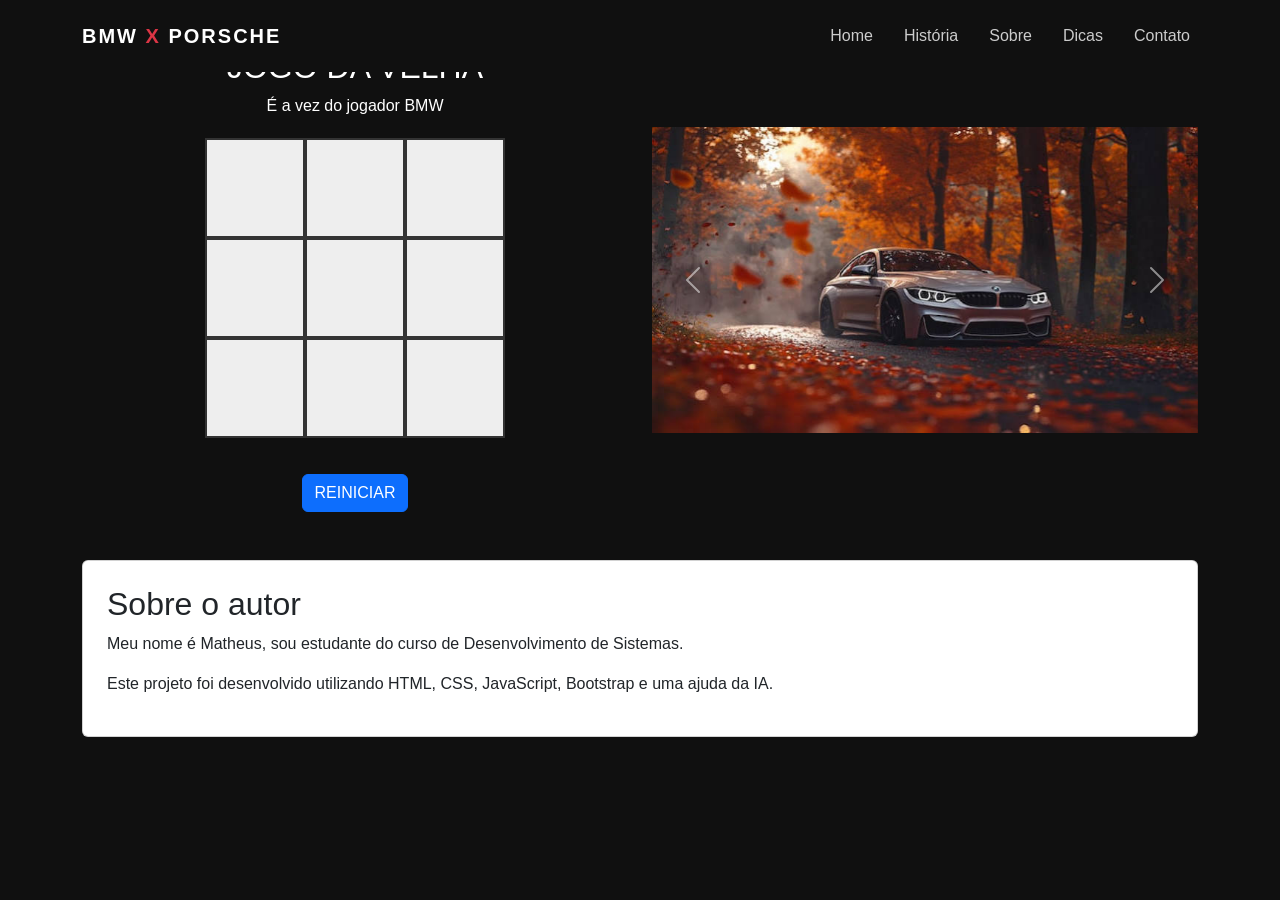
<file: jogo_velha/jogo_da_velha/index.html>
<!DOCTYPE html>
<html lang="pt-br">

<head>
    <meta charset="UTF-8">
    <meta name="viewport" content="width=device-width, initial-scale=1.0, shrink-to-fit=no">
    <meta name="author" content="Matheus Nakashima">
    <title>Jogo da velha com Bootstrap</title>

    <!-- Fonte do projeto -> Nosifer  -->
    <link rel="preconnect" href="https://fonts.googleapis.com">
    <link rel="preconnect" href="https://fonts.gstatic.com" crossorigin>
    <link href="https://fonts.googleapis.com/css2?family=Nosifer&display=swap" rel="stylesheet">

    <!-- Bootstrap CSS -->
    <link href="https://cdn.jsdelivr.net/npm/bootstrap@5.3.2/dist/css/bootstrap.min.css" rel="stylesheet"
        integrity="sha384-T3c6CoIi6uLrA9TneNEoa7RxnatzjcDSCmG1MXxSR1GAsXEV/Dwwykc2MPK8M2HN" crossorigin="anonymous">

    <!-- Bootstrap Icons -->
    <link rel="stylesheet" href="https://cdn.jsdelivr.net/npm/bootstrap-icons@1.11.1/font/bootstrap-icons.css">

    <!-- CSS do projeto -->
    <link rel="stylesheet" href="css/style.css">
</head>

<body>

    <header>
        <nav class="navbar navbar-expand-lg fixed-top">
            <section class="container py-2">
                <a class="navbar-brand text-white" href="index.html">
                    BMW <span class="text-danger">X</span> PORSCHE
                </a>

                <button class="navbar-toggler bg-light" type="button"
                data-bs-toggle="collapse"
                data-bs-target="#navbar-items">
                <span class="navbar-toggler-icon"></span>
            </button>

            <section class="collapse navbar-collapse" id="navbar-items">
                <ul class="navbar-nav ms-auto">
                    <li class="nav-item">
                        <a class="nav-link text-white" href="index.html">Home</a>
                    </li>
                    <li class="nav-item">
                       <a class="nav-link text-white" href="historia.html">História</a> 
                    </li>
                    <li class="nav-item">
                       <a class="nav-link text-white" href="sobre.html">Sobre</a> 
                    </li>
                    <li class="nav-item">
                       <a class="nav-link text-white" href="dicas.html">Dicas</a> 
                    </li>
                    <li class="nav-item">
                       <a class="nav-link text-white" href="contato.html">Contato</a> 
                    </li>
                </ul>
                </section>

            </section>
        </nav>
    </header>

    
<main class="principal">

    <section class="container my-5" id="container-top">
    <div class="row align-items-center g-4">

        <div class="col-md-6 text-center">

        <h2>JOGO DA VELHA</h2>
        <p class="status">É a vez do jogador BMW</p>

        <div class="tabuleiro">
            <section class="celula" data-celula></section>
            <section class="celula" data-celula></section>
            <section class="celula" data-celula></section>
            <section class="celula" data-celula></section>
            <section class="celula" data-celula></section>
            <section class="celula" data-celula></section>
            <section class="celula" data-celula></section>
            <section class="celula" data-celula></section>
            <section class="celula" data-celula></section>
        </div>

        <button id="reset-button" class="btn btn-primary mt-3">
            REINICIAR
        </button>
                </div>

       <div class="col-md-6">

    <div id="carouselCarros" class="carousel slide" data-bs-ride="carousel">

        <div class="carousel-inner">

            <div class="carousel-item active">
                <img src="img/b2.jfif" class="d-block w-100" alt="BMW">
            </div>

            <div class="carousel-item">
                <img src="img/p2.jpg" class="d-block w-100" alt="Porsche">
            </div>

        </div>

        <button class="carousel-control-prev" type="button"
            data-bs-target="#carouselCarros" data-bs-slide="prev">
            <span class="carousel-control-prev-icon"></span>
        </button>

        <button class="carousel-control-next" type="button"
            data-bs-target="#carouselCarros" data-bs-slide="next">
            <span class="carousel-control-next-icon"></span>
        </button>

    </div>

</div>

    </div>
    </section>
    <!-- Sobre o autor -->
<section class="container my-5">
    <div class="card p-4">

        <h2>Sobre o autor</h2>

        <p>
            Meu nome é Matheus, sou estudante do curso de
            Desenvolvimento de Sistemas.
        </p>

        <p>
            Este projeto foi desenvolvido utilizando HTML,
            CSS, JavaScript, Bootstrap e uma ajuda da IA.
        </p>

    </div>
</section>
</main>

    <!-- Bootstrap -->
    <script src="https://cdn.jsdelivr.net/npm/bootstrap@5.3.2/dist/js/bootstrap.bundle.min.js"
        integrity="sha384-C6RzsynM9kWDrMNeT87bh95OGNyZPhcTNXj1NW7RuBCsyN/o0jlpcV8Qyq46cDfL"
        crossorigin="anonymous"></script>

    <!-- JS projeto -->
    <script src="js/myscript.js"></script>
</body>

</html>
</file>
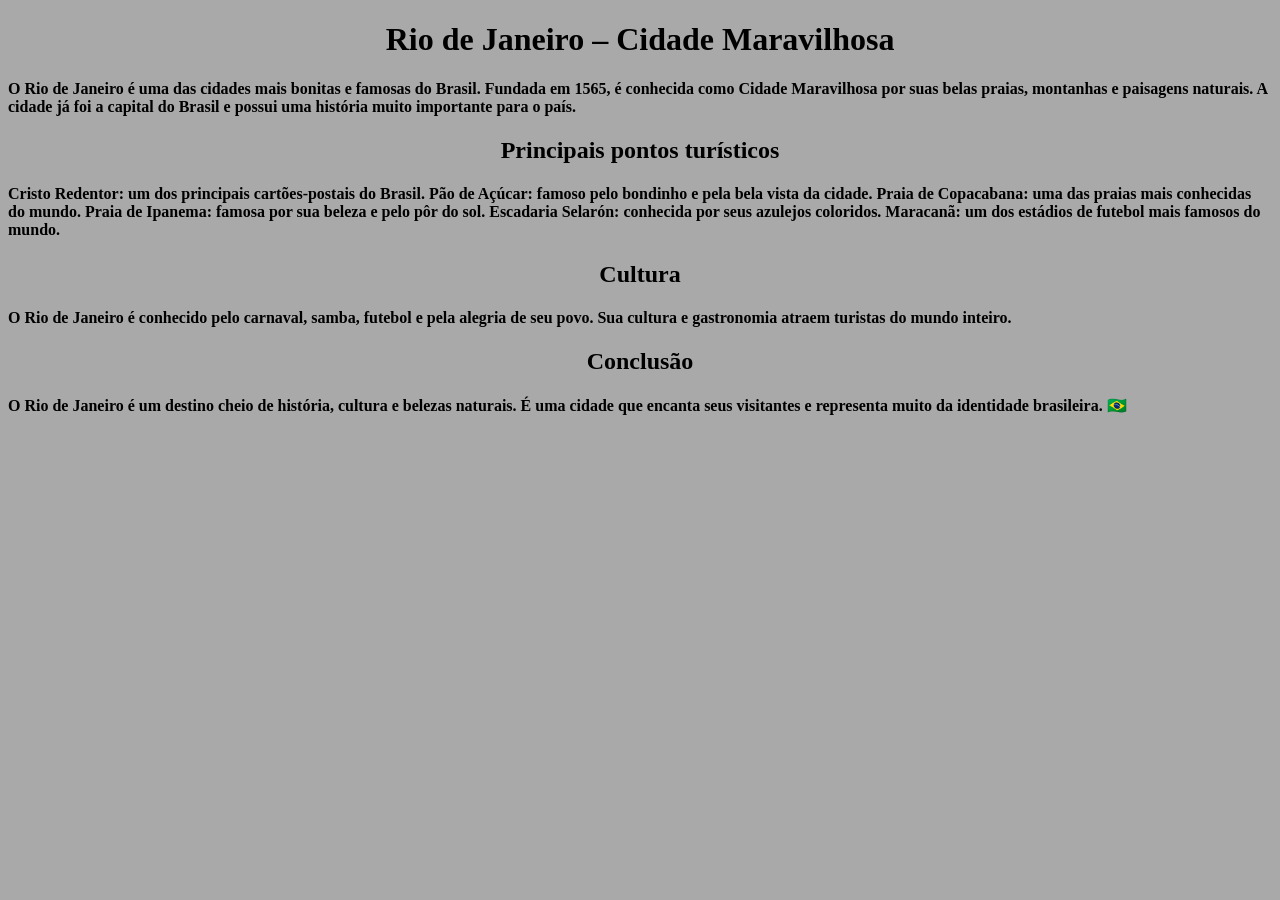
<file: jogo_velha/jogo_da_velha/historia.html>
<!DOCTYPE html>
<html lang="en">
<head>
    <meta charset="UTF-8">
    <meta name="viewport" content="width=device-width, initial-scale=1.0">
    <title>Document</title>
</head>
<body style="background-color: #a9a9a9;">
    
    <center><h1 >Rio de Janeiro – Cidade Maravilhosa</h1> </center>
    <p><h4>O Rio de Janeiro é uma das cidades mais bonitas e famosas do Brasil. Fundada em 1565, é conhecida como Cidade Maravilhosa por suas belas praias, montanhas e paisagens naturais.
A cidade já foi a capital do Brasil e possui uma história muito importante para o país.</h4>
</p>
<center><h2>Principais pontos turísticos</h2></center>
<p><h4>Cristo Redentor: um dos principais cartões-postais do Brasil.

Pão de Açúcar: famoso pelo bondinho e pela bela vista da cidade.

Praia de Copacabana: uma das praias mais conhecidas do mundo.

Praia de Ipanema: famosa por sua beleza e pelo pôr do sol.

Escadaria Selarón: conhecida por seus azulejos coloridos.

Maracanã: um dos estádios de futebol mais famosos do mundo.</h4></p>
<center><h2>Cultura</h2></center>
<p><h4>O Rio de Janeiro é conhecido pelo carnaval, samba, futebol e pela alegria de seu povo. Sua cultura e gastronomia atraem turistas do mundo inteiro.</h4></p>
<center><h2>Conclusão</h2></center>
<p><h4>O Rio de Janeiro é um destino cheio de história, cultura e belezas naturais. É uma cidade que encanta seus visitantes e representa muito da identidade brasileira. 🇧🇷</h4></p>
</body>
</html>
</file>
<file: jogo_velha/jogo_da_velha/css/style.css>
* {
    margin: 0;
    padding: 0;
    box-sizing: border-box;
}

body {
    background-color: #101010;
    color: #ffffff;
    font-family: Arial, Helvetica, sans-serif;
}
/* Menu de navegação */
.navbar {
    background-color: #101010;
    border-bottom: #333333;
}
/* Nome das marcas */
.navbar-brand {
    font-size: 20px;
    font-weight: bold;
    letter-spacing: 2px;
}
/* Links do menu */
.navbar .nav-link {
    color: #cccccc !important;
    margin-left: 15px;
    transition: 0,3s;
}
/* Efeito ao passar o mouse */
.navbar .nav-link:hover {
     color: #c51e2b !important;
}

/* Apresentação principal */
.hero {
    min-height: 100vh;
    display: flex;
    align-items: center;
    justify-content: center;
    text-align: center;
    padding: 100px 20px 40px;

    background:
        linear-gradient(rgba(0,0,0,0.55), rgba(0,0,0,0.8)),
        url("../img/carros.jpg");

    background-size: cover;
    background-position: center;
}

.hero-content {
    max-width: 800px;
}

.subtitulo {
    color: #c51e2b;
    letter-spacing: 5px;
    font-size: 13px;
}

.hero h1 {
    font-size: clamp(40px, 8vw, 85px);
    font-weight: bold;
    letter-spacing: 4px;
    margin: 20px 0;
}

.hero h1 span {
    color: #c51e2b;
}

.descricao {
    color: #cccccc;
    font-size: 18px;
    margin-bottom: 35px;
}

.btn-hero {
    display: inline-block;
    padding: 14px 25px;
    border: 1px solid #c51e2b;
    color: white;
    text-decoration: none;
    letter-spacing: 2px;
    transition: 0.3s;
}

.btn-hero:hover {
    background-color: #c51e2b;
    color: white;
}
/* criação de seções, organização com Flexbox, espaçamento e adaptação para celulares.*/
.marcas {
    padding: 90px 8%;
    background-color: #171717;

}

.titulo-marcas {
    text-align: center;
    margin-bottom: 50px;
}

.titulo-marcas p {
    color: #c51e2b;
    letter-spacing: 4px;
    font-size: 13px;
}

.titulo-marcas h2 {
    font-size: 32px;
    margin-top: 15px;
}

.container-marcas {
    display: flex;
    gap: 30px;
    justify-content: center;
}

.marca {
    flex: 1;
    padding: 35px;
    border: 1px solid #333;
    background-color: #101010;
    transition: 0,3s;
}

.marca:hover {
    border-color: #c51e2b;
    transform: translateY(-5px);
}

.marca h3 {
    font-size: 28px;
    letter-spacing: 3px;
    margin-bottom: 20px;
}

.marca p {
    color: #aaa;
    line-height: 1,8;
}

@media (max-whidht: 600px) {
    .container-marcas {
        flex-direction: column;
    }
}

/* imagem dos jogadores */

.celula img {
    width: 75%;
    height: 75%;
    object-fit: contain;
}

/* Tabuleiro do jogo */
.tabuleiro {
    display: grid;
    grid-template-columns: repeat(3, 100px);
    grid-template-rows: repeat(3, 100px);
    justify-content: center;
    margin: 20px auto;
}

/* Casas do jogo */
.celula {
    border: 2px solid #333;
    background-color: #eeeeee;
    display: flex;
    align-items: center;
    justify-content: center;
    cursor: pointer;
}

/* Imagens dos jogadores */
.celula img {
    width: 80%;
    height: 80%;
    object-fit: contain;
}
</file>
